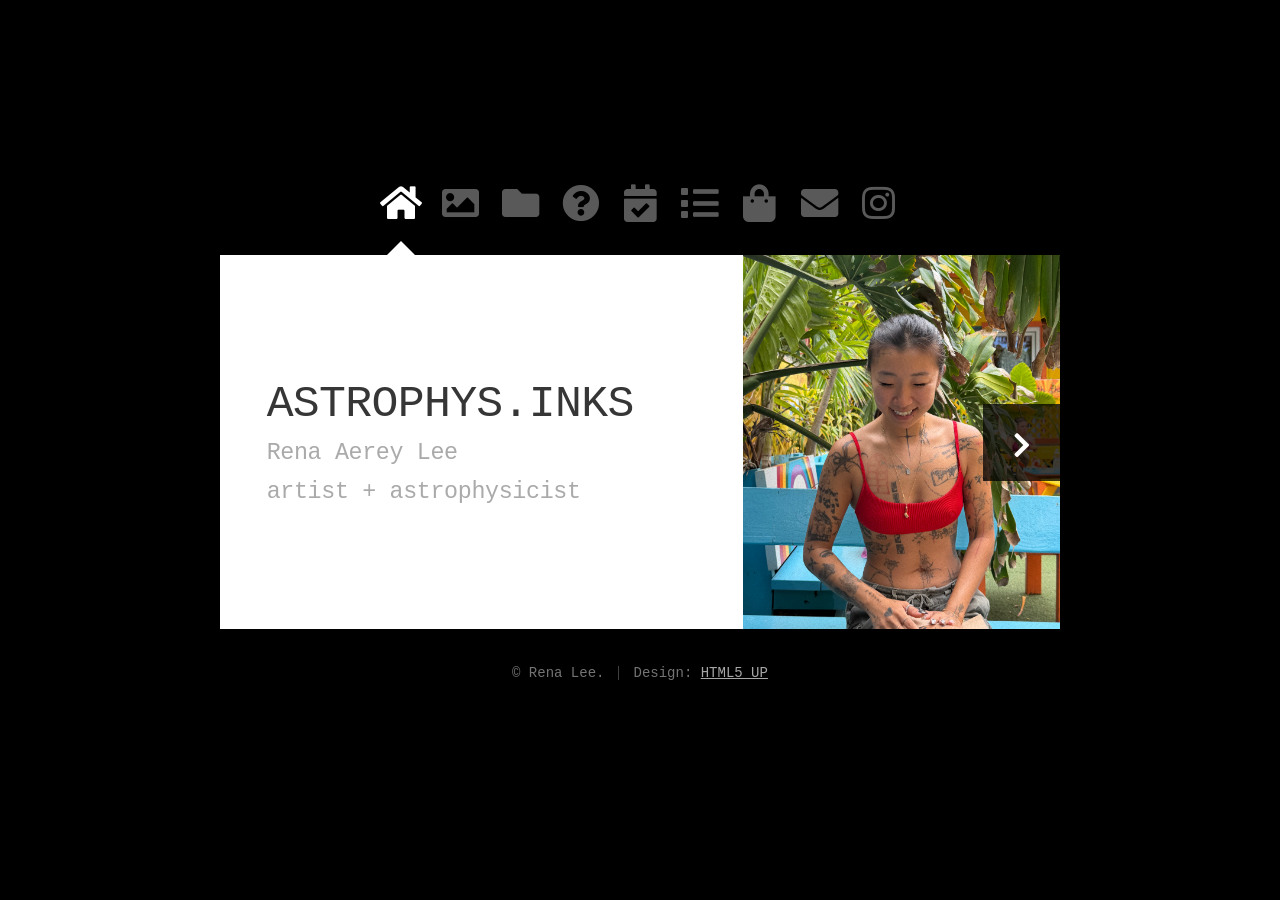
<file: index.html>
<!DOCTYPE HTML>
<!--
	Astral by HTML5 UP
	html5up.net | @ajlkn
	Free for personal and commercial use under the CCA 3.0 license (html5up.net/license)
-->
<html lang="en">
	<head>
		<title>ASTROPHYS.INKS</title>
		<meta charset="utf-8" />
		<meta name="viewport" content="width=device-width, initial-scale=1, user-scalable=yes" />
		<link rel="stylesheet" href="assets/css/main.css" />
<link rel="stylesheet" href="assets/css/custom.css" />
		<noscript><link rel="stylesheet" href="assets/css/noscript.css" /></noscript>
	</head>
	<body class="is-preload">

		<!-- Wrapper-->
			<div id="wrapper">

				<!-- Nav -->
					<nav id="nav" aria-label="Main navigation">
<a href="#home" class="icon solid fa-home" aria-label="Home"><span>Home</span></a>
<a href="#work" class="icon solid fa-image" aria-label="Work"><span>Gallery</span></a>
<a href="#flash" class="icon solid fa-folder" aria-label="Flash"><span>Flash</span></a>
<a href="#faqs" class="icon solid fa-question-circle" aria-label="FAQs"><span>FAQs</span></a>
<a href="#booking" class="icon solid fa-calendar-check" aria-label="Booking"><span>Booking Form</span></a>
<a href="#waitlists" class="icon solid fa-list" aria-label="Waitlists"><span>Waitlists</span></a>
<a href="#merch" class="icon solid fa-shopping-bag" aria-label="Merch"><span>Merch</span></a>
<a href="#contact" class="icon solid fa-envelope" aria-label="Contact"><span>Contact</span></a>
<a href="https://www.instagram.com/astrophys.inks/" class="icon brands fa-instagram" data-link="instagram" aria-label="Instagram"><span>Instagram</span></a>
</nav>

				<!-- Main -->
					<div id="main">

						<!-- Me -->
							<article id="home" class="panel intro">
								<header>
									<h1>ASTROPHYS.INKS</h1>
									<p>Rena Aerey Lee</p>
									<p>artist + astrophysicist</p>
								</header>
								<a href="#work" class="jumplink pic">
									<span class="arrow icon solid fa-chevron-right"><span>See my work</span></span>
									<img src="images/me.jpg" alt="My photo" class="grayscale"> 
								</a>
							</article>

						<!-- Work -->
							<article id="work" class="panel">
								<header>
									<h2>Gallery</h2>
								</header>
								<p>
									Here are some of my favorite recent(ish) works to highlight the kinds of projects that excite me most! I love large scale flash and abstract blackwork flows, silly cats, and delicate but dark natural and architectural elements. It's hard to describe my style but a few phrases that come to mind are: hard-contrast realism, textured blackwork, vintage illustration work, abstract neogothic
								</p>
								<section>
									<div class="row">
										<div class="col-4 col-6-medium col-12-small">
											<a href="images/pic01.jpg" class="image fit"><img src="images/pic01.jpg" alt=""></a>
										</div>
										<div class="col-4 col-6-medium col-12-small">
											<a href="images/pic02.jpg" class="image fit"><img src="images/pic02.jpg" alt=""></a>
										</div>
										<div class="col-4 col-6-medium col-12-small">
											<a href="images/pic03.jpg" class="image fit"><img src="images/pic03.jpg" alt=""></a>
										</div>
										<div class="col-4 col-6-medium col-12-small">
											<a href="images/pic04.jpg" class="image fit"><img src="images/pic04.jpg" alt=""></a>
										</div>
										<div class="col-4 col-6-medium col-12-small">
											<a href="images/pic05.jpg" class="image fit"><img src="images/pic05.jpg" alt=""></a>
										</div>
										<div class="col-4 col-6-medium col-12-small">
											<a href="images/pic06.jpg" class="image fit"><img src="images/pic06.jpg" alt=""></a>
										</div>
										<div class="col-4 col-6-medium col-12-small">
											<a href="images/pic07.jpg" class="image fit"><img src="images/pic07.jpg" alt=""></a>
										</div>
										<div class="col-4 col-6-medium col-12-small">
											<a href="images/pic08.jpg" class="image fit"><img src="images/pic08.jpg" alt=""></a>
										</div>
										<div class="col-4 col-6-medium col-12-small">
											<a href="images/pic09.jpg" class="image fit"><img src="images/pic09.jpg" alt=""></a>
										</div>
										<div class="col-4 col-6-medium col-12-small">
											<a href="images/pic10.jpg" class="image fit"><img src="images/pic10.jpg" alt=""></a>
										</div>
										<div class="col-4 col-6-medium col-12-small">
											<a href="images/pic11.jpg" class="image fit"><img src="images/pic11.jpg" alt=""></a>
										</div>
										<div class="col-4 col-6-medium col-12-small">
											<a href="images/pic12.jpg" class="image fit"><img src="images/pic12.jpg" alt=""></a>
										</div>
										<div class="col-4 col-6-medium col-12-small">
											<a href="images/pic13.jpg" class="image fit"><img src="images/pic13.jpg" alt=""></a>
										</div>
										<div class="col-4 col-6-medium col-12-small">
											<a href="images/pic14.jpg" class="image fit"><img src="images/pic14.jpg" alt=""></a>
										</div>
										<div class="col-4 col-6-medium col-12-small">
											<a href="images/pic15.jpg" class="image fit"><img src="images/pic15.jpg" alt=""></a>
										</div>
									</div>
								</section>
							</article>

<!-- Work -->
<article id="flash" class="panel">
  <header>
    <h2>Flash Sheets</h2>
  </header>
  <p>All my flash sheets to flip through in one place!</p>
  <section>
    <div class="row">
	  <div class="col-4 col-6-medium col-12-small">
        <a href="images/IMG_3636.JPG" class="image fit"><img src="images/IMG_3636.JPG" alt="Flash sheet 3636" loading="lazy"></a>
      </div>
      <div class="col-4 col-6-medium col-12-small">
        <a href="images/IMG_0509.jpg" class="image fit"><img src="images/IMG_0509.jpg" alt="Flash sheet 0509" loading="lazy"></a>
      </div>
      <div class="col-4 col-6-medium col-12-small">
        <a href="images/IMG_0508.jpg" class="image fit"><img src="images/IMG_0508.jpg" alt="Flash sheet 0508" loading="lazy"></a>
      </div>
      <div class="col-4 col-6-medium col-12-small">
        <a href="images/IMG_0507.jpg" class="image fit"><img src="images/IMG_0507.jpg" alt="Flash sheet 0507" loading="lazy"></a>
      </div>
      <div class="col-4 col-6-medium col-12-small">
        <a href="images/IMG_0506.jpg" class="image fit"><img src="images/IMG_0506.jpg" alt="Flash sheet 0506" loading="lazy"></a>
      </div>
      <div class="col-4 col-6-medium col-12-small">
        <a href="images/IMG_0505.jpg" class="image fit"><img src="images/IMG_0505.jpg" alt="Flash sheet 0505" loading="lazy"></a>
      </div>
      <div class="col-4 col-6-medium col-12-small">
        <a href="images/IMG_0504.jpg" class="image fit"><img src="images/IMG_0504.jpg" alt="Flash sheet 0504" loading="lazy"></a>
      </div>
      <div class="col-4 col-6-medium col-12-small">
        <a href="images/IMG_0503.jpg" class="image fit"><img src="images/IMG_0503.jpg" alt="Flash sheet 0503" loading="lazy"></a>
      </div>
      <div class="col-4 col-6-medium col-12-small">
        <a href="images/IMG_0502.jpg" class="image fit"><img src="images/IMG_0502.jpg" alt="Flash sheet 0502" loading="lazy"></a>
      </div>
      <div class="col-4 col-6-medium col-12-small">
        <a href="images/IMG_0500.jpg" class="image fit"><img src="images/IMG_0500.jpg" alt="Flash sheet 0500" loading="lazy"></a>
      </div>
      <div class="col-4 col-6-medium col-12-small">
        <a href="images/IMG_0499.jpg" class="image fit"><img src="images/IMG_0499.jpg" alt="Flash sheet 0499" loading="lazy"></a>
      </div>
      <div class="col-4 col-6-medium col-12-small">
        <a href="images/IMG_0498.jpg" class="image fit"><img src="images/IMG_0498.jpg" alt="Flash sheet 0498" loading="lazy"></a>
      </div>
      <div class="col-4 col-6-medium col-12-small">
        <a href="images/IMG_0497.jpg" class="image fit"><img src="images/IMG_0497.jpg" alt="Flash sheet 0497" loading="lazy"></a>
      </div>
      <div class="col-4 col-6-medium col-12-small">
        <a href="images/IMG_0496.jpg" class="image fit"><img src="images/IMG_0496.jpg" alt="Flash sheet 0496" loading="lazy"></a>
      </div>
      <div class="col-4 col-6-medium col-12-small">
        <a href="images/IMG_0495.jpg" class="image fit"><img src="images/IMG_0495.jpg" alt="Flash sheet 0495" loading="lazy"></a>
      </div>
      <div class="col-4 col-6-medium col-12-small">
        <a href="images/IMG_0494.jpg" class="image fit"><img src="images/IMG_0494.jpg" alt="Flash sheet 0494" loading="lazy"></a>
      </div>
      <div class="col-4 col-6-medium col-12-small">
        <a href="images/IMG_0491.jpg" class="image fit"><img src="images/IMG_0491.jpg" alt="Flash sheet 0491" loading="lazy"></a>
      </div>
      <div class="col-4 col-6-medium col-12-small">
        <a href="images/IMG_0490.jpg" class="image fit"><img src="images/IMG_0490.jpg" alt="Flash sheet 0490" loading="lazy"></a>
      </div>
      <div class="col-4 col-6-medium col-12-small">
        <a href="images/IMG_0489.jpg" class="image fit"><img src="images/IMG_0489.jpg" alt="Flash sheet 0489" loading="lazy"></a>
      </div>
      <div class="col-4 col-6-medium col-12-small">
        <a href="images/IMG_0488.jpg" class="image fit"><img src="images/IMG_0488.jpg" alt="Flash sheet 0488" loading="lazy"></a>
      </div>
      <div class="col-4 col-6-medium col-12-small">
        <a href="images/IMG_0487.jpg" class="image fit"><img src="images/IMG_0487.jpg" alt="Flash sheet 0487" loading="lazy"></a>
      </div>
      <div class="col-4 col-6-medium col-12-small">
        <a href="images/IMG_0485.jpg" class="image fit"><img src="images/IMG_0485.jpg" alt="Flash sheet 0485" loading="lazy"></a>
      </div>
      <div class="col-4 col-6-medium col-12-small">
        <a href="images/IMG_0484.jpg" class="image fit"><img src="images/IMG_0484.jpg" alt="Flash sheet 0484" loading="lazy"></a>
      </div>
      <div class="col-4 col-6-medium col-12-small">
        <a href="images/IMG_0483.jpg" class="image fit"><img src="images/IMG_0483.jpg" alt="Flash sheet 0483" loading="lazy"></a>
      </div>
      <div class="col-4 col-6-medium col-12-small">
        <a href="images/IMG_0482.jpg" class="image fit"><img src="images/IMG_0482.jpg" alt="Flash sheet 0482" loading="lazy"></a>
      </div>
      <div class="col-4 col-6-medium col-12-small">
        <a href="images/IMG_0481.jpg" class="image fit"><img src="images/IMG_0481.jpg" alt="Flash sheet 0481" loading="lazy"></a>
      </div>
      <div class="col-4 col-6-medium col-12-small">
        <a href="images/IMG_0480.jpg" class="image fit"><img src="images/IMG_0480.jpg" alt="Flash sheet 0480" loading="lazy"></a>
      </div>
      <div class="col-4 col-6-medium col-12-small">
        <a href="images/IMG_0479.jpg" class="image fit"><img src="images/IMG_0479.jpg" alt="Flash sheet 0479" loading="lazy"></a>
      </div>
      <div class="col-4 col-6-medium col-12-small">
        <a href="images/IMG_0478.jpg" class="image fit"><img src="images/IMG_0478.jpg" alt="Flash sheet 0478" loading="lazy"></a>
      </div>
      <div class="col-4 col-6-medium col-12-small">
        <a href="images/IMG_0477.jpg" class="image fit"><img src="images/IMG_0477.jpg" alt="Flash sheet 0477" loading="lazy"></a>
      </div>
      <div class="col-4 col-6-medium col-12-small">
        <a href="images/IMG_0476.jpg" class="image fit"><img src="images/IMG_0476.jpg" alt="Flash sheet 0476" loading="lazy"></a>
      </div>
      <div class="col-4 col-6-medium col-12-small">
        <a href="images/IMG_0475.jpg" class="image fit"><img src="images/IMG_0475.jpg" alt="Flash sheet 0475" loading="lazy"></a>
      </div>
      <div class="col-4 col-6-medium col-12-small">
        <a href="images/IMG_0474.jpg" class="image fit"><img src="images/IMG_0474.jpg" alt="Flash sheet 0474" loading="lazy"></a>
      </div>
      <div class="col-4 col-6-medium col-12-small">
        <a href="images/IMG_0473.jpg" class="image fit"><img src="images/IMG_0473.jpg" alt="Flash sheet 0473" loading="lazy"></a>
      </div>
      <div class="col-4 col-6-medium col-12-small">
        <a href="images/IMG_0472.jpg" class="image fit"><img src="images/IMG_0472.jpg" alt="Flash sheet 0472" loading="lazy"></a>
      </div>
      <div class="col-4 col-6-medium col-12-small">
        <a href="images/IMG_0471.jpg" class="image fit"><img src="images/IMG_0471.jpg" alt="Flash sheet 0471" loading="lazy"></a>
      </div>
      <div class="col-4 col-6-medium col-12-small">
        <a href="images/IMG_0470.jpg" class="image fit"><img src="images/IMG_0470.jpg" alt="Flash sheet 0470" loading="lazy"></a>
      </div>
      <div class="col-4 col-6-medium col-12-small">
        <a href="images/IMG_0469.jpg" class="image fit"><img src="images/IMG_0469.jpg" alt="Flash sheet 0469" loading="lazy"></a>
      </div>
      <div class="col-4 col-6-medium col-12-small">
        <a href="images/IMG_0468.jpg" class="image fit"><img src="images/IMG_0468.jpg" alt="Flash sheet 0468" loading="lazy"></a>
      </div>
      <div class="col-4 col-6-medium col-12-small">
        <a href="images/IMG_0467.jpg" class="image fit"><img src="images/IMG_0467.jpg" alt="Flash sheet 0467" loading="lazy"></a>
      </div>
      <div class="col-4 col-6-medium col-12-small">
        <a href="images/IMG_0466.jpg" class="image fit"><img src="images/IMG_0466.jpg" alt="Flash sheet 0466" loading="lazy"></a>
      </div>
      <div class="col-4 col-6-medium col-12-small">
        <a href="images/IMG_0465.jpg" class="image fit"><img src="images/IMG_0465.jpg" alt="Flash sheet 0465" loading="lazy"></a>
      </div>
      <div class="col-4 col-6-medium col-12-small">
        <a href="images/IMG_0464.jpg" class="image fit"><img src="images/IMG_0464.jpg" alt="Flash sheet 0464" loading="lazy"></a>
      </div>
      <div class="col-4 col-6-medium col-12-small">
        <a href="images/IMG_0463.jpg" class="image fit"><img src="images/IMG_0463.jpg" alt="Flash sheet 0463" loading="lazy"></a>
      </div>
      <div class="col-4 col-6-medium col-12-small">
        <a href="images/IMG_0462.jpg" class="image fit"><img src="images/IMG_0462.jpg" alt="Flash sheet 0462" loading="lazy"></a>
      </div>
      <div class="col-4 col-6-medium col-12-small">
        <a href="images/IMG_0461.jpg" class="image fit"><img src="images/IMG_0461.jpg" alt="Flash sheet 0461" loading="lazy"></a>
      </div>
      <div class="col-4 col-6-medium col-12-small">
        <a href="images/IMG_0460.jpg" class="image fit"><img src="images/IMG_0460.jpg" alt="Flash sheet 0460" loading="lazy"></a>
      </div>
      <div class="col-4 col-6-medium col-12-small">
        <a href="images/IMG_0459.jpg" class="image fit"><img src="images/IMG_0459.jpg" alt="Flash sheet 0459" loading="lazy"></a>
      </div>
      <div class="col-4 col-6-medium col-12-small">
        <a href="images/IMG_0458.jpg" class="image fit"><img src="images/IMG_0458.jpg" alt="Flash sheet 0458" loading="lazy"></a>
      </div>
      <div class="col-4 col-6-medium col-12-small">
        <a href="images/IMG_0457.jpg" class="image fit"><img src="images/IMG_0457.jpg" alt="Flash sheet 0457" loading="lazy"></a>
      </div>
      <div class="col-4 col-6-medium col-12-small">
        <a href="images/IMG_0456.jpg" class="image fit"><img src="images/IMG_0456.jpg" alt="Flash sheet 0456" loading="lazy"></a>
      </div>
      <div class="col-4 col-6-medium col-12-small">
        <a href="images/IMG_0455.jpg" class="image fit"><img src="images/IMG_0455.jpg" alt="Flash sheet 0455" loading="lazy"></a>
      </div>
      <div class="col-4 col-6-medium col-12-small">
        <a href="images/IMG_0454.jpg" class="image fit"><img src="images/IMG_0454.jpg" alt="Flash sheet 0454" loading="lazy"></a>
      </div>
      <div class="col-4 col-6-medium col-12-small">
        <a href="images/IMG_0453.jpg" class="image fit"><img src="images/IMG_0453.jpg" alt="Flash sheet 0453" loading="lazy"></a>
      </div>
      <div class="col-4 col-6-medium col-12-small">
        <a href="images/IMG_0452.jpg" class="image fit"><img src="images/IMG_0452.jpg" alt="Flash sheet 0452" loading="lazy"></a>
      </div>
      <div class="col-4 col-6-medium col-12-small">
        <a href="images/IMG_0451.jpg" class="image fit"><img src="images/IMG_0451.jpg" alt="Flash sheet 0451" loading="lazy"></a>
      </div>
      <div class="col-4 col-6-medium col-12-small">
        <a href="images/IMG_0450.jpg" class="image fit"><img src="images/IMG_0450.jpg" alt="Flash sheet 0450" loading="lazy"></a>
      </div>
    </div>
  </section>
</article>

						
						<!-- Contact -->
							<article id="contact" class="panel">
								<header>
									<h2>Contact Me</h2>
								</header>
								<p data-notice="contact">Complete the form below to send me a message.</p>
								<form data-form="contact" action="https://formspree.io/f/xqpalgwp" method="post">
									<div>
										<div class="row">
											<div class="col-6 col-12-medium">
												<input type="text" name="name" required placeholder="Name" aria-label="Name" />
											</div>
											<div class="col-6 col-12-medium">
												<input type="email" name="email" required placeholder="Email" aria-label="Email" />
											</div>
											<div class="col-12">
												<input type="text" name="subject" placeholder="Subject" aria-label="Subject" />
											</div>
											<div class="col-12">
												<textarea name="message" required placeholder="Message" aria-label="Message" rows="6"></textarea>
											</div>
											<div class="col-12">
												<input type="submit" value="Send Message" />
											</div>
										</div>
									</div>
								</form>
							</article>

<article id="faqs" class="panel">
<header><h2>FAQs/Info</h2></header>
<p>Answers to frequently asked questions! If your question is not answered you can <a href="#contact">contact me here</a>.</p>	
<details><summary>How do I book?</summary><p>Visit the <a href="#booking">booking page</a> and fill out a form! If my books are currently closed it will say so there!</p></details>
<details><summary>If books are closed, how can I join a waitlist?</summary><p>See the <a href="#waitlists">waitlists page</a> for updates.</p></details>
<details><summary>Can I use your design and get tattooed by someone else?</summary><p>Yes but only if you buy a tattoo ticket for $25, can be paid via Venmo, Apple Pay, or Zelle! You can email me to get an official tattoo ticket. If you use my design without paying me I will be so sad and your tattoo will be so cursed (and probably ugly!) </p></details>
<details><summary>Can you draw me a design to get tattooed by someone else?</summary><p>Yes! You can email me to commission a custom design. It is $50 and can be paid via Venmo, Apple Pay, or Zelle. </p></details>
<details><summary>Can you tattoo a design drawn by someone else?</summary><p>No, I will not tattoo other artists' designs/flash even with their permission. I am happy to draw you something inspired by someone else's work but is our own new design! </p></details>
<details><summary>I'm in town for the next couple days! Can I get a tattoo from you? Do you take walk-ins?</summary><p>Most likely no :/ my books fill up about a month in advance! If you're planning travel to Oahu and want to book with me, please plan in advance! Feel free to email me about special requests.</p></details>
<details><summary>When do you work?</summary><p>Every day! But my office job M-F usually keeps me out of the studio. I typically only book tattoos on weekends, with some exceptions for projects I really want to pursue! </p></details>
<details><summary>How much do you charge?</summary><p>My minimum for flash is $200 and for custom work is $250. I do not have a set hourly rate; I charge by the piece. Factors that are considered in pricing are design, placement (and to some extent the condition of your skin), and size. </p></details>
<details><summary>What payment methods do you accept?</summary><p>I can accept Venmo, Apple Pay, or Zelle for digital options. I much prefer cash for the remainder due at your appointment, though! I do not accept any physical card payments.</p></details>
<details><summary>Can I get my deposit back?</summary><p> No :( <3 (I do make some exceptions sometimes tho) </p></details>
</article>
<article id="booking" class="panel">
<header><h2>Booking Info + Form</h2></header>
<p><b>NOVEMBER BOOKS ARE <s>OPEN AS OF OCTOBER 5th, 10AM.</s> PAUSED AS OF OCTOBER 6th, 12PM.</b></p>
<!-- <p><a class="button external-link" href="https://forms.gle/ywMji9mz7qegM4kKA" data-link="booking">HONOLULU BOOKING REQUEST FORM</a></p> -->
<p>My booking procedure goes as follows: The booking form is published the first week of the month for the following month (for example, Oct 5th for November appointments). I leave the form open for about a day or two or until I have enough responses. Flash requests are always filled first, in the order they are received. Then I go through custom requests and decide which ones are best suited for me, in the time I have left. If your request is not able to be fulfilled, I will email you to let you know! The same general procedure is used for guest spots, and each guest spot will have a separate booking form link on this page.</p>
<p>The appointment deposit is $100 and can be sent via Venmo, Apple Pay, or Zelle. I will send specific instructions once we discuss your appointment. The deposit is NON-REFUNDABLE so please be sure you’re ready to commit to your appointment time.</p>
<p>For specific flash days, just email me to inquire about an appointment! No need to fill out the form.</p>
<!-- <a class="button external-link" href="https://forms.gle/ywMji9mz7qegM4kKA" data-link="booking">Honolulu Booking Request</a> -->
</article>
<article id="waitlists" class="panel">
<header><h2>Waitlists</h2></header>
<p>Off-island friends please submit your info on the WORLDWIDE waitlist below! Once I've booked travel to your region I will reach out about booking options.</p>
<section><h3>Worldwide</h3><p><a class="button external-link" href="https://forms.gle/8XX1pPd6EX16T3kZ7" data-link="waitlist">WORLDWIDE waitlist</a></p></section>
<p>On-island friends please submit your info on the LOCAL waitlist below! You will be email notified when my books open next (~1st week of the month for the following month, i.e. Oct 5th for November appointments). The waitlist is cleared every booking cycle, so if you miss a cycle you can sign up for the waitlist again for the next month!</p>
<section><h3>Local</h3><p><a class="button external-link" href="https://forms.gle/F57bXv9yviREN1GG8" data-link="waitlistLocal">LOCAL waitlist</a></p></section>
</article>

<article id="merch" class="panel">
  <header><h2>Merch</h2></header>
  <p>Random crafts and merch I've made that maybe people want to buy? Email me to inquire about a piece! I can custom make something for you with your favorite designs too (-: Click an item for details and more photos!</p>
  <section aria-label="Merch gallery">
  <div class="row">
    <div class="col-4 col-6-medium col-12-small">
      <a href="stickers.html" class="image fit"><img src="images/IMG_0535.jpg" alt="Stickers" loading="lazy"></a>
      <h3><a href="stickers.html">Stickers</a></h3>
      <p>1 for $2 · 3 for $5</p>
    </div>
    <div class="col-4 col-6-medium col-12-small">
      <a href="upcycled-workwear-jacket.html" class="image fit"><img src="images/IMG_0525.jpg" alt="Upcycled Workwear Jacket" loading="lazy"></a>
      <h3><a href="upcycled-workwear-jacket.html">Upcycled Workwear Jacket</a></h3>
      <p>$80</p>
    </div>
    <div class="col-4 col-6-medium col-12-small">
      <a href="upcycled-uniqlo-grey-tshirt.html" class="image fit"><img src="images/IMG_0522.jpg" alt="Upcycled Uniqlo Tshirt — Grey" loading="lazy"></a>
      <h3><a href="upcycled-uniqlo-grey-tshirt.html">Upcycled Uniqlo Tshirt — Grey</a></h3>
      <p>$20</p>
    </div>
    <div class="col-4 col-6-medium col-12-small">
      <a href="upcycled-alfani-dress-shirt.html" class="image fit"><img src="images/IMG_0523.jpg" alt="Upcycled Alfani Dress Shirt" loading="lazy"></a>
      <h3><a href="upcycled-alfani-dress-shirt.html">Upcycled Alfani Dress Shirt</a></h3>
      <p>$30</p>
    </div>
    <div class="col-4 col-6-medium col-12-small">
      <a href="upcycled-hanes-tshirt.html" class="image fit"><img src="images/IMG_0528.jpg" alt="Upcycled Hanes Tshirt" loading="lazy"></a>
      <h3><a href="upcycled-hanes-tshirt.html">Upcycled Hanes Tshirt</a></h3>
      <p>$15</p>
    </div>
    <div class="col-4 col-6-medium col-12-small">
      <a href="upcycled-hm-tshirt.html" class="image fit"><img src="images/IMG_0530.jpg" alt="Upcycled H&amp;M Tshirt" loading="lazy"></a>
      <h3><a href="upcycled-hm-tshirt.html">Upcycled H&amp;M Tshirt</a></h3>
      <p>$20</p>
    </div>
    <div class="col-4 col-6-medium col-12-small">
      <a href="upcycled-champion-tshirt.html" class="image fit"><img src="images/IMG_0531.jpg" alt="Upcycled Champion Tshirt" loading="lazy"></a>
      <h3><a href="upcycled-champion-tshirt.html">Upcycled Champion Tshirt</a></h3>
      <p>$20</p>
    </div>
    <div class="col-4 col-6-medium col-12-small">
      <a href="upcycled-uniqlo-sage-tshirt.html" class="image fit"><img src="images/IMG_0533.jpg" alt="Upcycled Uniqlo Tshirt — Sage Green" loading="lazy"></a>
      <h3><a href="upcycled-uniqlo-sage-tshirt.html">Upcycled Uniqlo Tshirt — Sage Green</a></h3>
      <p>$20</p>
    </div>
  </div>
  </section>
</article>

					</div>

				<!-- Footer -->
					<div id="footer">
						<ul class="copyright">
							<li>&copy; Rena Lee.</li><li>Design: <a href="http://html5up.net">HTML5 UP</a></li>
						</ul>
					</div>

			</div>

		<!-- Scripts -->
			<script src="assets/js/jquery.min.js"></script>
			<script src="assets/js/browser.min.js"></script>
			<script src="assets/js/breakpoints.min.js"></script>
			<script src="assets/js/util.js"></script>
			<script src="assets/js/main.js"></script>
<script src="assets/js/site-config.js"></script>
<script src="assets/js/site.js"></script>

	</body>
</html>
</file>
<file: assets/css/custom.css>
/* Additional navigation and pages for Astral. */
#nav { display:flex; justify-content:center; gap:0.7em; height:auto; padding:0 0 1.4em; }
#nav a { margin:0; width:1em; flex:0 0 1em; }
#nav a span { display:block; }
#nav a:focus-visible { outline:2px solid white; outline-offset:6px; }
#nav a[aria-disabled="true"] { opacity:0.4; cursor:default; }
details { border-top:1px solid #ddd; padding:0.8em 0; }
summary { cursor:pointer; font-weight:400; }
details p { margin:0.75em 0 0; }
label { display:block; margin-bottom:0.4em; }
button:disabled, input:disabled { opacity:0.5; cursor:not-allowed; }
[hidden] { display:none !important; }
.external-link { display:inline-block; margin-bottom:1em; }
@media screen and (max-width:736px) {
 #nav { gap:0.4em; flex-wrap:wrap; padding-bottom:1em; }
 #nav a { font-size:1.5em; width:2.1em; flex-basis:2.1em; height:2em; }
 #nav a span { position:static; opacity:1; visibility:visible; background:none; color:white; font-size:0.36em; width:auto; height:auto; line-height:1.5; margin:0.5em 0 0; }
 #nav a span:after, #nav a:after { display:none; }
}

/* Site typography. Icon fonts keep their own font family. */
body, input, textarea, select, button {
  font-family: "Courier New", Courier, monospace;
}

/* Solid black page background. */
body {
  background-color: #000000;
  background-image: none;
}
</file>
<file: assets/css/noscript.css>
/*
	Astral by HTML5 UP
	html5up.net | @ajlkn
	Free for personal and commercial use under the CCA 3.0 license (html5up.net/license)
*/

/* Wrapper */

	#wrapper {
		opacity: 1 !important;
	}

/* Nav */

	#nav a {
		opacity: 1.0;
	}

		#nav a:before, #nav a:after {
			display: none;
		}

		#nav a span {
			top: 0;
			opacity: 1.0;
		}

			#nav a span:after {
				display: none;
			}

/* Main */

	#main {
		background: none;
		box-shadow: none;
	}

		#main > .panel {
			background: #ffffff;
			margin-bottom: 2em;
		}

			#main > .panel:last-child {
				margin-bottom: 0;
			}
</file>
<file: assets/css/main.css>
@import url("https://fonts.googleapis.com/css?family=Source+Sans+Pro:300,400,300italic,400italic");
@import url("fontawesome-all.min.css");

/*
	Astral by HTML5 UP
	html5up.net | @ajlkn
	Free for personal and commercial use under the CCA 3.0 license (html5up.net/license)
*/

html, body, div, span, applet, object,
iframe, h1, h2, h3, h4, h5, h6, p, blockquote,
pre, a, abbr, acronym, address, big, cite,
code, del, dfn, em, img, ins, kbd, q, s, samp,
small, strike, strong, sub, sup, tt, var, b,
u, i, center, dl, dt, dd, ol, ul, li, fieldset,
form, label, legend, table, caption, tbody,
tfoot, thead, tr, th, td, article, aside,
canvas, details, embed, figure, figcaption,
footer, header, hgroup, menu, nav, output, ruby,
section, summary, time, mark, audio, video {
	margin: 0;
	padding: 0;
	border: 0;
	font-size: 100%;
	font: inherit;
	vertical-align: baseline;}

article, aside, details, figcaption, figure,
footer, header, hgroup, menu, nav, section {
	display: block;}

body {
	line-height: 1;
}

ol, ul {
	list-style: none;
}

blockquote, q {
	quotes: none;
}

	blockquote:before, blockquote:after, q:before, q:after {
		content: '';
		content: none;
	}

table {
	border-collapse: collapse;
	border-spacing: 0;
}

body {
	-webkit-text-size-adjust: none;
}

mark {
	background-color: transparent;
	color: inherit;
}

input::-moz-focus-inner {
	border: 0;
	padding: 0;
}

input, select, textarea {
	-moz-appearance: none;
	-webkit-appearance: none;
	-ms-appearance: none;
	appearance: none;
}

/* Row */

	.row {
		display: flex;
		flex-wrap: wrap;
		box-sizing: border-box;
		align-items: stretch;
	}

		.row > * {
			box-sizing: border-box;
		}

		.row.gtr-uniform > * > :last-child {
			margin-bottom: 0;
		}

		.row.aln-left {
			justify-content: flex-start;
		}

		.row.aln-center {
			justify-content: center;
		}

		.row.aln-right {
			justify-content: flex-end;
		}

		.row.aln-top {
			align-items: flex-start;
		}

		.row.aln-middle {
			align-items: center;
		}

		.row.aln-bottom {
			align-items: flex-end;
		}

		.row > .imp {
			order: -1;
		}

		.row > .col-1 {
			width: 8.33333%;
		}

		.row > .off-1 {
			margin-left: 8.33333%;
		}

		.row > .col-2 {
			width: 16.66667%;
		}

		.row > .off-2 {
			margin-left: 16.66667%;
		}

		.row > .col-3 {
			width: 25%;
		}

		.row > .off-3 {
			margin-left: 25%;
		}

		.row > .col-4 {
			width: 33.33333%;
		}

		.row > .off-4 {
			margin-left: 33.33333%;
		}

		.row > .col-5 {
			width: 41.66667%;
		}

		.row > .off-5 {
			margin-left: 41.66667%;
		}

		.row > .col-6 {
			width: 50%;
		}

		.row > .off-6 {
			margin-left: 50%;
		}

		.row > .col-7 {
			width: 58.33333%;
		}

		.row > .off-7 {
			margin-left: 58.33333%;
		}

		.row > .col-8 {
			width: 66.66667%;
		}

		.row > .off-8 {
			margin-left: 66.66667%;
		}

		.row > .col-9 {
			width: 75%;
		}

		.row > .off-9 {
			margin-left: 75%;
		}

		.row > .col-10 {
			width: 83.33333%;
		}

		.row > .off-10 {
			margin-left: 83.33333%;
		}

		.row > .col-11 {
			width: 91.66667%;
		}

		.row > .off-11 {
			margin-left: 91.66667%;
		}

		.row > .col-12 {
			width: 100%;
		}

		.row > .off-12 {
			margin-left: 100%;
		}

		.row.gtr-0 {
			margin-top: 0em;
			margin-left: 0em;
		}

			.row.gtr-0 > * {
				padding: 0em 0 0 0em;
			}

			.row.gtr-0.gtr-uniform {
				margin-top: 0em;
			}

				.row.gtr-0.gtr-uniform > * {
					padding-top: 0em;
				}

		.row.gtr-25 {
			margin-top: -0.3125em;
			margin-left: -0.3125em;
		}

			.row.gtr-25 > * {
				padding: 0.3125em 0 0 0.3125em;
			}

			.row.gtr-25.gtr-uniform {
				margin-top: -0.3125em;
			}

				.row.gtr-25.gtr-uniform > * {
					padding-top: 0.3125em;
				}

		.row.gtr-50 {
			margin-top: -0.625em;
			margin-left: -0.625em;
		}

			.row.gtr-50 > * {
				padding: 0.625em 0 0 0.625em;
			}

			.row.gtr-50.gtr-uniform {
				margin-top: -0.625em;
			}

				.row.gtr-50.gtr-uniform > * {
					padding-top: 0.625em;
				}

		.row {
			margin-top: -1.25em;
			margin-left: -1.25em;
		}

			.row > * {
				padding: 1.25em 0 0 1.25em;
			}

			.row.gtr-uniform {
				margin-top: -1.25em;
			}

				.row.gtr-uniform > * {
					padding-top: 1.25em;
				}

		.row.gtr-150 {
			margin-top: -1.875em;
			margin-left: -1.875em;
		}

			.row.gtr-150 > * {
				padding: 1.875em 0 0 1.875em;
			}

			.row.gtr-150.gtr-uniform {
				margin-top: -1.875em;
			}

				.row.gtr-150.gtr-uniform > * {
					padding-top: 1.875em;
				}

		.row.gtr-200 {
			margin-top: -2.5em;
			margin-left: -2.5em;
		}

			.row.gtr-200 > * {
				padding: 2.5em 0 0 2.5em;
			}

			.row.gtr-200.gtr-uniform {
				margin-top: -2.5em;
			}

				.row.gtr-200.gtr-uniform > * {
					padding-top: 2.5em;
				}

		@media screen and (max-width: 1680px) {

			.row {
				display: flex;
				flex-wrap: wrap;
				box-sizing: border-box;
				align-items: stretch;
			}

				.row > * {
					box-sizing: border-box;
				}

				.row.gtr-uniform > * > :last-child {
					margin-bottom: 0;
				}

				.row.aln-left {
					justify-content: flex-start;
				}

				.row.aln-center {
					justify-content: center;
				}

				.row.aln-right {
					justify-content: flex-end;
				}

				.row.aln-top {
					align-items: flex-start;
				}

				.row.aln-middle {
					align-items: center;
				}

				.row.aln-bottom {
					align-items: flex-end;
				}

				.row > .imp-xlarge {
					order: -1;
				}

				.row > .col-1-xlarge {
					width: 8.33333%;
				}

				.row > .off-1-xlarge {
					margin-left: 8.33333%;
				}

				.row > .col-2-xlarge {
					width: 16.66667%;
				}

				.row > .off-2-xlarge {
					margin-left: 16.66667%;
				}

				.row > .col-3-xlarge {
					width: 25%;
				}

				.row > .off-3-xlarge {
					margin-left: 25%;
				}

				.row > .col-4-xlarge {
					width: 33.33333%;
				}

				.row > .off-4-xlarge {
					margin-left: 33.33333%;
				}

				.row > .col-5-xlarge {
					width: 41.66667%;
				}

				.row > .off-5-xlarge {
					margin-left: 41.66667%;
				}

				.row > .col-6-xlarge {
					width: 50%;
				}

				.row > .off-6-xlarge {
					margin-left: 50%;
				}

				.row > .col-7-xlarge {
					width: 58.33333%;
				}

				.row > .off-7-xlarge {
					margin-left: 58.33333%;
				}

				.row > .col-8-xlarge {
					width: 66.66667%;
				}

				.row > .off-8-xlarge {
					margin-left: 66.66667%;
				}

				.row > .col-9-xlarge {
					width: 75%;
				}

				.row > .off-9-xlarge {
					margin-left: 75%;
				}

				.row > .col-10-xlarge {
					width: 83.33333%;
				}

				.row > .off-10-xlarge {
					margin-left: 83.33333%;
				}

				.row > .col-11-xlarge {
					width: 91.66667%;
				}

				.row > .off-11-xlarge {
					margin-left: 91.66667%;
				}

				.row > .col-12-xlarge {
					width: 100%;
				}

				.row > .off-12-xlarge {
					margin-left: 100%;
				}

				.row.gtr-0 {
					margin-top: 0em;
					margin-left: 0em;
				}

					.row.gtr-0 > * {
						padding: 0em 0 0 0em;
					}

					.row.gtr-0.gtr-uniform {
						margin-top: 0em;
					}

						.row.gtr-0.gtr-uniform > * {
							padding-top: 0em;
						}

				.row.gtr-25 {
					margin-top: -0.3125em;
					margin-left: -0.3125em;
				}

					.row.gtr-25 > * {
						padding: 0.3125em 0 0 0.3125em;
					}

					.row.gtr-25.gtr-uniform {
						margin-top: -0.3125em;
					}

						.row.gtr-25.gtr-uniform > * {
							padding-top: 0.3125em;
						}

				.row.gtr-50 {
					margin-top: -0.625em;
					margin-left: -0.625em;
				}

					.row.gtr-50 > * {
						padding: 0.625em 0 0 0.625em;
					}

					.row.gtr-50.gtr-uniform {
						margin-top: -0.625em;
					}

						.row.gtr-50.gtr-uniform > * {
							padding-top: 0.625em;
						}

				.row {
					margin-top: -1.25em;
					margin-left: -1.25em;
				}

					.row > * {
						padding: 1.25em 0 0 1.25em;
					}

					.row.gtr-uniform {
						margin-top: -1.25em;
					}

						.row.gtr-uniform > * {
							padding-top: 1.25em;
						}

				.row.gtr-150 {
					margin-top: -1.875em;
					margin-left: -1.875em;
				}

					.row.gtr-150 > * {
						padding: 1.875em 0 0 1.875em;
					}

					.row.gtr-150.gtr-uniform {
						margin-top: -1.875em;
					}

						.row.gtr-150.gtr-uniform > * {
							padding-top: 1.875em;
						}

				.row.gtr-200 {
					margin-top: -2.5em;
					margin-left: -2.5em;
				}

					.row.gtr-200 > * {
						padding: 2.5em 0 0 2.5em;
					}

					.row.gtr-200.gtr-uniform {
						margin-top: -2.5em;
					}

						.row.gtr-200.gtr-uniform > * {
							padding-top: 2.5em;
						}

		}

		@media screen and (max-width: 1280px) {

			.row {
				display: flex;
				flex-wrap: wrap;
				box-sizing: border-box;
				align-items: stretch;
			}

				.row > * {
					box-sizing: border-box;
				}

				.row.gtr-uniform > * > :last-child {
					margin-bottom: 0;
				}

				.row.aln-left {
					justify-content: flex-start;
				}

				.row.aln-center {
					justify-content: center;
				}

				.row.aln-right {
					justify-content: flex-end;
				}

				.row.aln-top {
					align-items: flex-start;
				}

				.row.aln-middle {
					align-items: center;
				}

				.row.aln-bottom {
					align-items: flex-end;
				}

				.row > .imp-large {
					order: -1;
				}

				.row > .col-1-large {
					width: 8.33333%;
				}

				.row > .off-1-large {
					margin-left: 8.33333%;
				}

				.row > .col-2-large {
					width: 16.66667%;
				}

				.row > .off-2-large {
					margin-left: 16.66667%;
				}

				.row > .col-3-large {
					width: 25%;
				}

				.row > .off-3-large {
					margin-left: 25%;
				}

				.row > .col-4-large {
					width: 33.33333%;
				}

				.row > .off-4-large {
					margin-left: 33.33333%;
				}

				.row > .col-5-large {
					width: 41.66667%;
				}

				.row > .off-5-large {
					margin-left: 41.66667%;
				}

				.row > .col-6-large {
					width: 50%;
				}

				.row > .off-6-large {
					margin-left: 50%;
				}

				.row > .col-7-large {
					width: 58.33333%;
				}

				.row > .off-7-large {
					margin-left: 58.33333%;
				}

				.row > .col-8-large {
					width: 66.66667%;
				}

				.row > .off-8-large {
					margin-left: 66.66667%;
				}

				.row > .col-9-large {
					width: 75%;
				}

				.row > .off-9-large {
					margin-left: 75%;
				}

				.row > .col-10-large {
					width: 83.33333%;
				}

				.row > .off-10-large {
					margin-left: 83.33333%;
				}

				.row > .col-11-large {
					width: 91.66667%;
				}

				.row > .off-11-large {
					margin-left: 91.66667%;
				}

				.row > .col-12-large {
					width: 100%;
				}

				.row > .off-12-large {
					margin-left: 100%;
				}

				.row.gtr-0 {
					margin-top: 0em;
					margin-left: 0em;
				}

					.row.gtr-0 > * {
						padding: 0em 0 0 0em;
					}

					.row.gtr-0.gtr-uniform {
						margin-top: 0em;
					}

						.row.gtr-0.gtr-uniform > * {
							padding-top: 0em;
						}

				.row.gtr-25 {
					margin-top: -0.3125em;
					margin-left: -0.3125em;
				}

					.row.gtr-25 > * {
						padding: 0.3125em 0 0 0.3125em;
					}

					.row.gtr-25.gtr-uniform {
						margin-top: -0.3125em;
					}

						.row.gtr-25.gtr-uniform > * {
							padding-top: 0.3125em;
						}

				.row.gtr-50 {
					margin-top: -0.625em;
					margin-left: -0.625em;
				}

					.row.gtr-50 > * {
						padding: 0.625em 0 0 0.625em;
					}

					.row.gtr-50.gtr-uniform {
						margin-top: -0.625em;
					}

						.row.gtr-50.gtr-uniform > * {
							padding-top: 0.625em;
						}

				.row {
					margin-top: -1.25em;
					margin-left: -1.25em;
				}

					.row > * {
						padding: 1.25em 0 0 1.25em;
					}

					.row.gtr-uniform {
						margin-top: -1.25em;
					}

						.row.gtr-uniform > * {
							padding-top: 1.25em;
						}

				.row.gtr-150 {
					margin-top: -1.875em;
					margin-left: -1.875em;
				}

					.row.gtr-150 > * {
						padding: 1.875em 0 0 1.875em;
					}

					.row.gtr-150.gtr-uniform {
						margin-top: -1.875em;
					}

						.row.gtr-150.gtr-uniform > * {
							padding-top: 1.875em;
						}

				.row.gtr-200 {
					margin-top: -2.5em;
					margin-left: -2.5em;
				}

					.row.gtr-200 > * {
						padding: 2.5em 0 0 2.5em;
					}

					.row.gtr-200.gtr-uniform {
						margin-top: -2.5em;
					}

						.row.gtr-200.gtr-uniform > * {
							padding-top: 2.5em;
						}

		}

		@media screen and (max-width: 980px) {

			.row {
				display: flex;
				flex-wrap: wrap;
				box-sizing: border-box;
				align-items: stretch;
			}

				.row > * {
					box-sizing: border-box;
				}

				.row.gtr-uniform > * > :last-child {
					margin-bottom: 0;
				}

				.row.aln-left {
					justify-content: flex-start;
				}

				.row.aln-center {
					justify-content: center;
				}

				.row.aln-right {
					justify-content: flex-end;
				}

				.row.aln-top {
					align-items: flex-start;
				}

				.row.aln-middle {
					align-items: center;
				}

				.row.aln-bottom {
					align-items: flex-end;
				}

				.row > .imp-medium {
					order: -1;
				}

				.row > .col-1-medium {
					width: 8.33333%;
				}

				.row > .off-1-medium {
					margin-left: 8.33333%;
				}

				.row > .col-2-medium {
					width: 16.66667%;
				}

				.row > .off-2-medium {
					margin-left: 16.66667%;
				}

				.row > .col-3-medium {
					width: 25%;
				}

				.row > .off-3-medium {
					margin-left: 25%;
				}

				.row > .col-4-medium {
					width: 33.33333%;
				}

				.row > .off-4-medium {
					margin-left: 33.33333%;
				}

				.row > .col-5-medium {
					width: 41.66667%;
				}

				.row > .off-5-medium {
					margin-left: 41.66667%;
				}

				.row > .col-6-medium {
					width: 50%;
				}

				.row > .off-6-medium {
					margin-left: 50%;
				}

				.row > .col-7-medium {
					width: 58.33333%;
				}

				.row > .off-7-medium {
					margin-left: 58.33333%;
				}

				.row > .col-8-medium {
					width: 66.66667%;
				}

				.row > .off-8-medium {
					margin-left: 66.66667%;
				}

				.row > .col-9-medium {
					width: 75%;
				}

				.row > .off-9-medium {
					margin-left: 75%;
				}

				.row > .col-10-medium {
					width: 83.33333%;
				}

				.row > .off-10-medium {
					margin-left: 83.33333%;
				}

				.row > .col-11-medium {
					width: 91.66667%;
				}

				.row > .off-11-medium {
					margin-left: 91.66667%;
				}

				.row > .col-12-medium {
					width: 100%;
				}

				.row > .off-12-medium {
					margin-left: 100%;
				}

				.row.gtr-0 {
					margin-top: 0em;
					margin-left: 0em;
				}

					.row.gtr-0 > * {
						padding: 0em 0 0 0em;
					}

					.row.gtr-0.gtr-uniform {
						margin-top: 0em;
					}

						.row.gtr-0.gtr-uniform > * {
							padding-top: 0em;
						}

				.row.gtr-25 {
					margin-top: -0.3125em;
					margin-left: -0.3125em;
				}

					.row.gtr-25 > * {
						padding: 0.3125em 0 0 0.3125em;
					}

					.row.gtr-25.gtr-uniform {
						margin-top: -0.3125em;
					}

						.row.gtr-25.gtr-uniform > * {
							padding-top: 0.3125em;
						}

				.row.gtr-50 {
					margin-top: -0.625em;
					margin-left: -0.625em;
				}

					.row.gtr-50 > * {
						padding: 0.625em 0 0 0.625em;
					}

					.row.gtr-50.gtr-uniform {
						margin-top: -0.625em;
					}

						.row.gtr-50.gtr-uniform > * {
							padding-top: 0.625em;
						}

				.row {
					margin-top: -1.25em;
					margin-left: -1.25em;
				}

					.row > * {
						padding: 1.25em 0 0 1.25em;
					}

					.row.gtr-uniform {
						margin-top: -1.25em;
					}

						.row.gtr-uniform > * {
							padding-top: 1.25em;
						}

				.row.gtr-150 {
					margin-top: -1.875em;
					margin-left: -1.875em;
				}

					.row.gtr-150 > * {
						padding: 1.875em 0 0 1.875em;
					}

					.row.gtr-150.gtr-uniform {
						margin-top: -1.875em;
					}

						.row.gtr-150.gtr-uniform > * {
							padding-top: 1.875em;
						}

				.row.gtr-200 {
					margin-top: -2.5em;
					margin-left: -2.5em;
				}

					.row.gtr-200 > * {
						padding: 2.5em 0 0 2.5em;
					}

					.row.gtr-200.gtr-uniform {
						margin-top: -2.5em;
					}

						.row.gtr-200.gtr-uniform > * {
							padding-top: 2.5em;
						}

		}

		@media screen and (max-width: 736px) {

			.row {
				display: flex;
				flex-wrap: wrap;
				box-sizing: border-box;
				align-items: stretch;
			}

				.row > * {
					box-sizing: border-box;
				}

				.row.gtr-uniform > * > :last-child {
					margin-bottom: 0;
				}

				.row.aln-left {
					justify-content: flex-start;
				}

				.row.aln-center {
					justify-content: center;
				}

				.row.aln-right {
					justify-content: flex-end;
				}

				.row.aln-top {
					align-items: flex-start;
				}

				.row.aln-middle {
					align-items: center;
				}

				.row.aln-bottom {
					align-items: flex-end;
				}

				.row > .imp-small {
					order: -1;
				}

				.row > .col-1-small {
					width: 8.33333%;
				}

				.row > .off-1-small {
					margin-left: 8.33333%;
				}

				.row > .col-2-small {
					width: 16.66667%;
				}

				.row > .off-2-small {
					margin-left: 16.66667%;
				}

				.row > .col-3-small {
					width: 25%;
				}

				.row > .off-3-small {
					margin-left: 25%;
				}

				.row > .col-4-small {
					width: 33.33333%;
				}

				.row > .off-4-small {
					margin-left: 33.33333%;
				}

				.row > .col-5-small {
					width: 41.66667%;
				}

				.row > .off-5-small {
					margin-left: 41.66667%;
				}

				.row > .col-6-small {
					width: 50%;
				}

				.row > .off-6-small {
					margin-left: 50%;
				}

				.row > .col-7-small {
					width: 58.33333%;
				}

				.row > .off-7-small {
					margin-left: 58.33333%;
				}

				.row > .col-8-small {
					width: 66.66667%;
				}

				.row > .off-8-small {
					margin-left: 66.66667%;
				}

				.row > .col-9-small {
					width: 75%;
				}

				.row > .off-9-small {
					margin-left: 75%;
				}

				.row > .col-10-small {
					width: 83.33333%;
				}

				.row > .off-10-small {
					margin-left: 83.33333%;
				}

				.row > .col-11-small {
					width: 91.66667%;
				}

				.row > .off-11-small {
					margin-left: 91.66667%;
				}

				.row > .col-12-small {
					width: 100%;
				}

				.row > .off-12-small {
					margin-left: 100%;
				}

				.row.gtr-0 {
					margin-top: 0em;
					margin-left: 0em;
				}

					.row.gtr-0 > * {
						padding: 0em 0 0 0em;
					}

					.row.gtr-0.gtr-uniform {
						margin-top: 0em;
					}

						.row.gtr-0.gtr-uniform > * {
							padding-top: 0em;
						}

				.row.gtr-25 {
					margin-top: -0.3125em;
					margin-left: -0.3125em;
				}

					.row.gtr-25 > * {
						padding: 0.3125em 0 0 0.3125em;
					}

					.row.gtr-25.gtr-uniform {
						margin-top: -0.3125em;
					}

						.row.gtr-25.gtr-uniform > * {
							padding-top: 0.3125em;
						}

				.row.gtr-50 {
					margin-top: -0.625em;
					margin-left: -0.625em;
				}

					.row.gtr-50 > * {
						padding: 0.625em 0 0 0.625em;
					}

					.row.gtr-50.gtr-uniform {
						margin-top: -0.625em;
					}

						.row.gtr-50.gtr-uniform > * {
							padding-top: 0.625em;
						}

				.row {
					margin-top: -1.25em;
					margin-left: -1.25em;
				}

					.row > * {
						padding: 1.25em 0 0 1.25em;
					}

					.row.gtr-uniform {
						margin-top: -1.25em;
					}

						.row.gtr-uniform > * {
							padding-top: 1.25em;
						}

				.row.gtr-150 {
					margin-top: -1.875em;
					margin-left: -1.875em;
				}

					.row.gtr-150 > * {
						padding: 1.875em 0 0 1.875em;
					}

					.row.gtr-150.gtr-uniform {
						margin-top: -1.875em;
					}

						.row.gtr-150.gtr-uniform > * {
							padding-top: 1.875em;
						}

				.row.gtr-200 {
					margin-top: -2.5em;
					margin-left: -2.5em;
				}

					.row.gtr-200 > * {
						padding: 2.5em 0 0 2.5em;
					}

					.row.gtr-200.gtr-uniform {
						margin-top: -2.5em;
					}

						.row.gtr-200.gtr-uniform > * {
							padding-top: 2.5em;
						}

		}

/* Basic */

	html {
		box-sizing: border-box;
	}

	*, *:before, *:after {
		box-sizing: inherit;
	}

	body {
		background-image: url("images/overlay.png"), url("images/bg.jpg");
		background-repeat: repeat, no-repeat;
		background-size: auto, 100% 100%;
		background-attachment: fixed;
		overflow-y: scroll;
	}

		body.is-preload *, body.is-preload *:before, body.is-preload *:after {
			-moz-animation: none !important;
			-webkit-animation: none !important;
			-ms-animation: none !important;
			animation: none !important;
			-moz-transition: none !important;
			-webkit-transition: none !important;
			-ms-transition: none !important;
			transition: none !important;
		}

	body, input, textarea, select {
		font-family: 'Source Sans Pro', sans-serif;
		font-weight: 300;
		color: #777777;
		font-size: 20pt;
		line-height: 1.75em;
	}

		@media screen and (max-width: 1680px) {

			body, input, textarea, select {
				font-size: 15pt;
			}

		}

		@media screen and (max-width: 1280px) {

			body, input, textarea, select {
				font-size: 14pt;
			}

		}

		@media screen and (max-width: 736px) {

			body, input, textarea, select {
				font-size: 12pt;
			}

		}

		@media screen and (max-width: 360px) {

			body, input, textarea, select {
				font-size: 11pt;
			}

		}

	strong, b, h1, h2, h3, h4, h5, h6 {
		font-weight: 400;
		color: #363636;
	}

	h1 {
		font-size: 2.4em;
		letter-spacing: -0.015em;
	}

	h2 {
		font-size: 1.8em;
		letter-spacing: -0.015em;
	}

	h3, h4, h5, h6 {
		font-size: 1.25em;
		letter-spacing: -0.015em;
	}

	@media screen and (max-width: 736px) {

		h1 {
			font-size: 1.75em;
		}

		h2 {
			font-size: 1.375em;
		}

		h3, h4, h5, h6 {
			font-size: 1em;
		}

	}

	blockquote {
		border-left: solid 0.5em #ddd;
		padding: 1em 0 1em 2em;
		font-style: italic;
	}

	em, i {
		font-style: italic;
	}

	hr {
		border: 0;
		border-top: solid 1px #ddd;
		padding: 1.5em 0 0 0;
		margin: 1.75em 0 0 0;
	}

	sub {
		position: relative;
		top: 0.5em;
		font-size: 0.8em;
	}

	sup {
		position: relative;
		top: -0.5em;
		font-size: 0.8em;
	}

	br.clear {
		clear: both;
	}

	p, ul, ol, dl, table, blockquote, form {
		margin-bottom: 2em;
	}

/* Table */

	table {
		width: 100%;
	}

		table.default tbody tr {
			border-bottom: solid 1px #f4f4f4;
		}

		table.default td {
			padding: 0.5em 1em 0.5em 1em;
		}

		table.default th {
			text-align: left;
			font-weight: 400;
			padding: 0.5em 1em 0.5em 1em;
		}

		table.default thead {
			border-bottom: solid 2px #f4f4f4;
		}

/* Form */

	form label {
		display: block;
		font-weight: 400;
		color: #363636;
		margin: 0 0 1em 0;
	}

	form input[type="text"],
	form input[type="email"],
	form input[type="password"],
	form select,
	form textarea {
		-webkit-appearance: none;
		border: 0;
		background: #f4f4f4;
		padding: 0.75em;
		width: 100%;
		-moz-transition: background-color .25s ease-in-out;
		-webkit-transition: background-color .25s ease-in-out;
		-ms-transition: background-color .25s ease-in-out;
		transition: background-color .25s ease-in-out;
	}

		form input[type="text"]:focus,
		form input[type="email"]:focus,
		form input[type="password"]:focus,
		form select:focus,
		form textarea:focus {
			background: #f8f8f8;
		}

	form input[type="text"],
	form input[type="email"],
	form input[type="password"],
	form select {
		line-height: 1.35em;
	}

	form ::-webkit-input-placeholder {
		color: #999;
	}

	form :-moz-placeholder {
		color: #999;
	}

	form ::-moz-placeholder {
		color: #999;
	}

	form :-ms-input-placeholder {
		color: #999;
	}

/* Section/Article */

	section, article {
		margin-bottom: 3em;
	}

		section > :last-child, section:last-child, article > :last-child, article:last-child {
			margin-bottom: 0;
		}

	header {
		margin: 0 0 1.5em 0;
	}

		header > p {
			margin: 0.5em 0 0 0;
			color: #aaa;
		}

		@media screen and (max-width: 736px) {

			header {
				margin: 0 0 1em 0;
			}

		}

/* Image */

	.image {
		display: inline-block;
	}

		.image img {
			display: block;
			width: 100%;
		}

		.image.fit {
			display: block;
			width: 100%;
		}

		.image.featured {
			display: block;
			width: 100%;
			margin: 0 0 2em 0;
		}

		.image.left {
			float: left;
			margin: 0 2em 2em 0;
		}

		.image.centered {
			display: block;
			margin: 0 0 2em 0;
		}

			.image.centered img {
				margin: 0 auto;
				width: auto;
			}

/* Button */

	input[type="button"],
	input[type="submit"],
	input[type="reset"],
	button,
	.button {
		-moz-transition: background-color .25s ease-in-out;
		-webkit-transition: background-color .25s ease-in-out;
		-ms-transition: background-color .25s ease-in-out;
		transition: background-color .25s ease-in-out;
		-webkit-appearance: none;
		display: inline-block;
		background-color: #222222;
		color: #ffffff;
		border: 0;
		cursor: pointer;
		outline: 0;
		padding: 0.7em 1.5em 0.7em 1.5em;
	}

		input[type="button"]:hover,
		input[type="submit"]:hover,
		input[type="reset"]:hover,
		button:hover,
		.button:hover {
			background-color: #333333;
		}

		input[type="button"]:active,
		input[type="submit"]:active,
		input[type="reset"]:active,
		button:active,
		.button:active {
			background-color: #444444;
		}

		input[type="button"].alt,
		input[type="submit"].alt,
		input[type="reset"].alt,
		button.alt,
		.button.alt {
			background-color: #777777;
		}

			input[type="button"].alt:hover,
			input[type="submit"].alt:hover,
			input[type="reset"].alt:hover,
			button.alt:hover,
			.button.alt:hover {
				background-color: #888888;
			}

			input[type="button"].alt:active,
			input[type="submit"].alt:active,
			input[type="reset"].alt:active,
			button.alt:active,
			.button.alt:active {
				background-color: #999999;
			}

		input[type="button"].small,
		input[type="submit"].small,
		input[type="reset"].small,
		button.small,
		.button.small {
			font-size: 0.75em;
		}

		input[type="button"].large,
		input[type="submit"].large,
		input[type="reset"].large,
		button.large,
		.button.large {
			font-size: 1.25em;
			padding: 0.5em 1.25em 0.5em 1.25em;
		}

		input[type="button"].xlarge,
		input[type="submit"].xlarge,
		input[type="reset"].xlarge,
		button.xlarge,
		.button.xlarge {
			font-size: 1.5em;
			padding: 0.5em 1.25em 0.5em 1.25em;
		}

		@media screen and (max-width: 736px) {

			input[type="button"],
			input[type="submit"],
			input[type="reset"],
			button,
			.button {
				width: 100%;
			}

		}

/* List */

	ul {
		list-style: disc;
		padding-left: 1em;
	}

		ul li {
			padding-left: 0.5em;
		}

	ol {
		list-style: decimal;
		padding-left: 1.25em;
	}

		ol li {
			padding-left: 0.25em;
		}

/* Actions */

	ul.actions {
		list-style: none;
		padding-left: 0;
	}

		ul.actions li {
			display: inline-block;
			padding-left: 0;
			margin: 0 0 0 0.5em;
		}

			ul.actions li:first-child {
				margin-left: 0;
			}

		@media screen and (max-width: 736px) {

			ul.actions li {
				display: block;
				margin: 0.75em 0 0 0;
			}

				ul.actions li:first-child {
					margin-top: 0;
				}

		}

/* Icons */

	.icon {
		text-decoration: none;
		position: relative;
		text-decoration: none;
	}

		.icon:before {
			-moz-osx-font-smoothing: grayscale;
			-webkit-font-smoothing: antialiased;
			display: inline-block;
			font-style: normal;
			font-variant: normal;
			text-rendering: auto;
			line-height: 1;
			text-transform: none !important;
			font-family: 'Font Awesome 5 Free';
			font-weight: 400;
		}

		.icon.solid:before {
			font-weight: 900;
		}

		.icon.brands:before {
			font-family: 'Font Awesome 5 Brands';
		}

		.icon:before {
			line-height: inherit;
		}

		.icon > .label {
			display: none;
		}

/* Nav */

	#nav {
		text-align: center;
		height: 4.25em;
		cursor: default;
	}

		#nav a {
			position: relative;
			display: inline-block;
			color: #ffffff;
			width: 1em;
			height: 1em;
			line-height: 0.9em;
			font-size: 2.5em;
			margin: 0 0.25em 0 0.25em;
			opacity: 0.35;
			outline: 0;
			-moz-transition: opacity .25s ease-in-out;
			-webkit-transition: opacity .25s ease-in-out;
			-ms-transition: opacity .25s ease-in-out;
			transition: opacity .25s ease-in-out;
		}

			#nav a.icon:before {
				padding-right: 0;
			}

			#nav a:before {
				font-size: 0.8em;
			}

			#nav a:after {
				content: '';
				display: block;
				position: absolute;
				left: 50%;
				bottom: -0.75em;
				margin-left: -0.5em;
				border-bottom: solid 0em #ffffff;
				border-left: solid 0.5em transparent;
				border-right: solid 0.5em transparent;
				-moz-transition: border-bottom-width .25s ease-in-out;
				-webkit-transition: border-bottom-width .25s ease-in-out;
				-ms-transition: border-bottom-width .25s ease-in-out;
				transition: border-bottom-width .25s ease-in-out;
			}

			#nav a span {
				display: block;
				position: absolute;
				background: #222222;
				color: #ffffff;
				top: -2.75em;
				font-size: 0.3em;
				height: 2.25em;
				line-height: 2.25em;
				left: 50%;
				opacity: 0;
				-moz-transition: opacity .25s ease-in-out;
				-webkit-transition: opacity .25s ease-in-out;
				-ms-transition: opacity .25s ease-in-out;
				transition: opacity .25s ease-in-out;
				width: 5.5em;
				margin-left: -2.75em;
			}

				#nav a span:after {
					content: '';
					display: block;
					position: absolute;
					bottom: -0.4em;
					left: 50%;
					margin-left: -0.6em;
					border-top: solid 0.6em #222222;
					border-left: solid 0.6em transparent;
					border-right: solid 0.6em transparent;
				}

			#nav a:hover {
				opacity: 1.0;
			}

				#nav a:hover span {
					opacity: 1.0;
				}

			#nav a.active {
				opacity: 1.0;
			}

				#nav a.active:after {
					border-bottom-width: 0.5em;
				}

		@media screen and (max-width: 980px) {

			#nav a span {
				display: none;
			}

		}

/* Wrapper */

	#wrapper {
		width: 45em;
		margin: 0 auto;
		min-height: 100vh;
		max-width: 100%;
		padding: 4em 0;
		display: -moz-flex;
		display: -webkit-flex;
		display: -ms-flex;
		display: flex;
		-moz-flex-direction: column;
		-webkit-flex-direction: column;
		-ms-flex-direction: column;
		flex-direction: column;
		-moz-align-items: center;
		-webkit-align-items: center;
		-ms-align-items: center;
		align-items: center;
		-moz-justify-content: center;
		-webkit-justify-content: center;
		-ms-justify-content: center;
		justify-content: center;
		-moz-transition: opacity 1s ease-in-out;
		-webkit-transition: opacity 1s ease-in-out;
		-ms-transition: opacity 1s ease-in-out;
		transition: opacity 1s ease-in-out;
	}

		body.is-preload #wrapper {
			opacity: 0;
		}

		@media screen and (max-width: 1280px) {

			#wrapper {
				padding: 3em 0;
				max-width: calc(100% - 6em);
			}

		}

		@media screen and (max-width: 980px) {

			#wrapper {
				padding: 1.5em 0;
				max-width: calc(100% - 8em);
			}

		}

		@media screen and (max-width: 736px) {

			#wrapper {
				padding: 1em 0;
				max-width: calc(100% - 2em);
			}

		}

		@media screen and (max-width: 360px) {

			#wrapper {
				padding: 1em 0;
				max-width: 100%;
			}

		}

/* Main */

	#main {
		position: relative;
		overflow: hidden;
		width: 100%;
		background: #ffffff;
		box-shadow: 0px 1px 0px 0px rgba(0, 0, 0, 0.25);
		-moz-transition: min-height 0.5s ease-in-out, max-height 0.5s ease-in-out;
		-webkit-transition: min-height 0.5s ease-in-out, max-height 0.5s ease-in-out;
		-ms-transition: min-height 0.5s ease-in-out, max-height 0.5s ease-in-out;
		transition: min-height 0.5s ease-in-out, max-height 0.5s ease-in-out;
	}

		#main > .panel {
			-moz-transition: opacity 0.25s ease-in-out;
			-webkit-transition: opacity 0.25s ease-in-out;
			-ms-transition: opacity 0.25s ease-in-out;
			transition: opacity 0.25s ease-in-out;
			margin-bottom: 0;
			position: relative;
			padding: 3.5em 2.5em 2.5em 2.5em;
			width: 100%;
		}

			#main > .panel.inactive {
				opacity: 0;
			}

			@media screen and (max-width: 736px) {

				#main > .panel {
					padding: 2em 1.5em 1.5em 1.5em;
				}

			}

			#main > .panel.intro {
				padding: 0;
				height: 20em;
				display: -moz-flex;
				display: -webkit-flex;
				display: -ms-flex;
				display: flex;
				-moz-flex-direction: row;
				-webkit-flex-direction: row;
				-ms-flex-direction: row;
				flex-direction: row;
				-moz-align-items: center;
				-webkit-align-items: center;
				-ms-align-items: center;
				align-items: center;
			}

				#main > .panel.intro .pic {
					text-decoration: none;
					position: relative;
					-moz-flex-grow: 0;
					-webkit-flex-grow: 0;
					-ms-flex-grow: 0;
					flex-grow: 0;
					-moz-flex-shrink: 0;
					-webkit-flex-shrink: 0;
					-ms-flex-shrink: 0;
					flex-shrink: 0;
					width: 17em;
					height: 100%;
				}

					#main > .panel.intro .pic:before {
						content: '';
						position: absolute;
						top: 0;
						left: 0;
						background: url("images/overlay.png");
						width: 100%;
						height: 100%;
						z-index: 1;
					}

					#main > .panel.intro .pic img {
						position: relative;
						display: block;
						position: absolute;
						top: 0;
						left: 0;
						width: 100%;
						height: 100%;
						-moz-object-fit: cover;
						-webkit-object-fit: cover;
						-ms-object-fit: cover;
						object-fit: cover;
						-moz-object-position: center;
						-webkit-object-position: center;
						-ms-object-position: center;
						object-position: center;
					}

					#main > .panel.intro .pic .arrow {
						display: block;
						position: absolute;
						right: 0;
						top: 50%;
						margin-top: -1.375em;
						width: 2.75em;
						height: 2.75em;
						background: #000;
						background: rgba(0, 0, 0, 0.75);
						color: #ffffff;
						text-align: center;
						line-height: 2.75em;
						font-size: 1.5em;
						z-index: 1;
						-moz-transition: width .15s ease-in-out, padding-right .15s ease-in-out;
						-webkit-transition: width .15s ease-in-out, padding-right .15s ease-in-out;
						-ms-transition: width .15s ease-in-out, padding-right .15s ease-in-out;
						transition: width .15s ease-in-out, padding-right .15s ease-in-out;
					}

						#main > .panel.intro .pic .arrow:before {
							position: relative;
							padding-right: 0;
							top: 0.125em;
						}

						#main > .panel.intro .pic .arrow span {
							display: block;
							text-indent: -9999px;
						}

					#main > .panel.intro .pic:hover .arrow {
						width: 3em;
						padding-right: 0.25em;
					}

				#main > .panel.intro header {
					-moz-flex-grow: 1;
					-webkit-flex-grow: 1;
					-ms-flex-grow: 1;
					flex-grow: 1;
					-moz-flex-shrink: 1;
					-webkit-flex-shrink: 1;
					-ms-flex-shrink: 1;
					flex-shrink: 1;
					padding: 3.5em 2.5em;
					margin-bottom: 0;
					width: 100%;
				}

					#main > .panel.intro header h1 {
						line-height: 1.25em;
						margin-bottom: 0;
					}

					#main > .panel.intro header p {
						letter-spacing: -0.015em;
						font-size: 1.25em;
						margin: 0.25em 0 0 0;
					}

				@media screen and (max-width: 980px) {

					#main > .panel.intro {
						-moz-flex-direction: column;
						-webkit-flex-direction: column;
						-ms-flex-direction: column;
						flex-direction: column;
						height: auto;
					}

						#main > .panel.intro .pic {
							height: 25em;
							width: 100%;
						}

						#main > .panel.intro header {
							padding: 4em;
							text-align: center;
						}

				}

				@media screen and (max-width: 736px) {

					#main > .panel.intro .pic {
						height: 20em;
					}

					#main > .panel.intro header {
						padding: 2.75em 2em 2.5em 2em;
					}

						#main > .panel.intro header p {
							font-size: 1em;
							margin: 0.25em 0 0 0;
						}

				}

/* Footer */

	#footer {
		color: rgba(255, 255, 255, 0.45);
		text-align: center;
		padding: 2em 0 0 0;
		font-size: 0.75em;
	}

		#footer a {
			color: #ddd;
			color: rgba(255, 255, 255, 0.65);
			-moz-transition: color .25s ease-in-out;
			-webkit-transition: color .25s ease-in-out;
			-ms-transition: color .25s ease-in-out;
			transition: color .25s ease-in-out;
		}

			#footer a:hover {
				color: white;
			}

		#footer .copyright {
			list-style: none;
			padding-left: 0;
		}

			#footer .copyright li {
				display: inline-block;
				padding-left: 1em;
				margin-left: 1em;
				border-left: solid 1px rgba(255, 255, 255, 0.25);
				line-height: 1;
			}

				#footer .copyright li:first-child {
					padding-left: 0;
					margin-left: 0;
					border-left: 0;
				}

		@media screen and (max-width: 736px) {

			#footer .copyright li {
				padding-left: 0.5em;
				margin-left: 0.5em;
			}

		}
</file>
